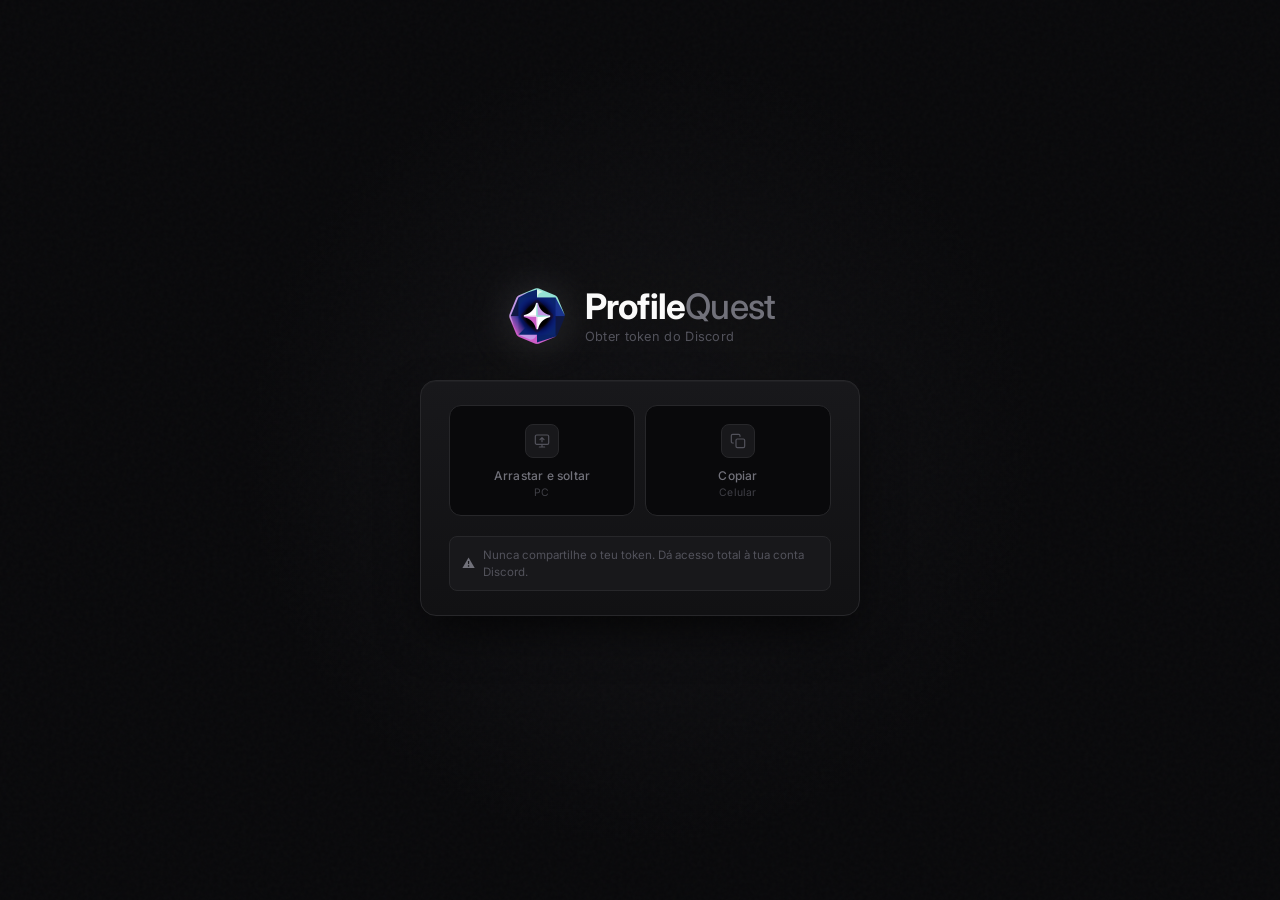
<file: index.html>
<!DOCTYPE html>
<html lang="pt-br">
<head>
    <meta charset="UTF-8">
    <meta name="viewport" content="width=device-width, initial-scale=1.0">
    <title>ProfileQuest // GET TOKEN</title>
    <meta name="description" content="Profilequest // GET TOKEN um sistema para acessar seu token e logar no nosso bot para concluir: Missões, conseguir orbs de um jeito rápido e pratico.">
    <meta name="theme-color" content="#3f3f46">
    <meta property="og:type" content="website">
    <meta property="og:title" content="ProfileQuest // GET TOKEN">
    <meta property="og:description" content="Profilequest // GET TOKEN um sistema para acessar seu token e logar no nosso bot para concluir: Missões, conseguir orbs de um jeito rápido e pratico.">
    <meta property="og:image" content="/profilequest_banner.png">
    <meta property="og:image:width" content="1200">
    <meta property="og:image:height" content="630">
    <meta property="og:site_name" content="ProfileQuest">
    <meta name="twitter:card" content="summary_large_image">
    <meta name="twitter:title" content="ProfileQuest // GET TOKEN">
    <meta name="twitter:description" content="Profilequest // GET TOKEN um sistema para acessar seu token e logar no nosso bot para concluir: Missões, conseguir orbs de um jeito rápido e pratico.">
    <meta name="twitter:image" content="/profilequest_banner.png">
    <link rel="icon" href="orbs.png">
    <link href="https://fonts.googleapis.com/css2?family=Inter:wght@300;400;500;600;700&display=swap" rel="stylesheet">
    <link rel="stylesheet" href="assets/index-lkajdfjlkj.css">
    <script src="assets/index-oqiweori.js"></script>
</head>
<body>
    <div class="noise"></div>
    <div class="header">
        <img src="orbs.png" class="header-orb" alt="orb">
        <div class="header-text">
            <h1>Profile<span>Quest</span></h1>
            <p>Obter token do Discord</p>
        </div>
    </div>
    <div class="card">
        <div class="action-row">
            <a class="btn-action" id="bm-link" href="#" draggable="true">
                <span class="btn-action-icon">
                    <svg viewBox="0 0 24 24"><rect x="2" y="3" width="20" height="14" rx="2"/><path d="M8 21h8M12 17v4"/><path d="M12 7v6M9 10l3-3 3 3"/></svg>
                </span>
                <span class="btn-action-label">Arrastar e soltar<span class="btn-sub">PC</span></span>
            </a>
            <button class="btn-action" id="btn-copy">
                <span class="btn-action-icon">
                    <svg viewBox="0 0 24 24"><rect x="9" y="9" width="13" height="13" rx="2"/><path d="M5 15H4a2 2 0 0 1-2-2V4a2 2 0 0 1 2-2h9a2 2 0 0 1 2 2v1"/></svg>
                </span>
                <span class="btn-action-label">Copiar<span class="btn-sub">Celular</span></span>
            </button>
        </div>
        <div class="warning-box">Nunca compartilhe o teu token. Dá acesso total à tua conta Discord.</div>
    </div>
    <div class="toast" id="toast"></div>
</body>
</html>
</file>
<file: assets/index-lkajdfjlkj.css>
*,*::before,*::after{box-sizing:border-box;margin:0;padding:0}
*{-webkit-user-select:none;-moz-user-select:none;-ms-user-select:none;user-select:none;-webkit-user-drag:none}
body{font-family:'Inter',system-ui,sans-serif;min-height:100vh;display:flex;flex-direction:column;align-items:center;justify-content:center;color:#e4e4e7;padding:24px;gap:32px;background:#09090b;position:relative;overflow:hidden}
body::before{content:'';position:fixed;top:50%;left:50%;transform:translate(-50%,-50%);width:800px;height:800px;background:radial-gradient(circle,rgba(63,63,70,0.15) 0%,transparent 70%);pointer-events:none;z-index:0}
.noise{position:fixed;inset:0;z-index:0;opacity:0.025;pointer-events:none;background-image:url("data:image/svg+xml,%3Csvg viewBox='0 0 256 256' xmlns='http://www.w3.org/2000/svg'%3E%3Cfilter id='n'%3E%3CfeTurbulence type='fractalNoise' baseFrequency='0.85' numOctaves='4' stitchTiles='stitch'/%3E%3C/filter%3E%3Crect width='100%25' height='100%25' filter='url(%23n)'/%3E%3C/svg%3E")}
.header{position:relative;z-index:1;display:flex;align-items:center;justify-content:center;gap:16px}
.header-orb{width:64px;height:64px;object-fit:contain;animation:levitate 4s ease-in-out infinite;filter:grayscale(0.3) drop-shadow(0 0 20px rgba(161,161,170,0.2));flex-shrink:0}
@keyframes levitate{0%,100%{transform:translateY(0)}50%{transform:translateY(-8px)}}
.header-text{text-align:left}
.header h1{font-size:2.2rem;font-weight:700;color:#fafafa;letter-spacing:-0.8px;line-height:1}
.header h1 span{color:#71717a;font-weight:500}
.header p{color:#52525b;font-size:0.8rem;margin-top:5px;letter-spacing:0.3px;font-weight:400}
.card{position:relative;z-index:1;width:100%;max-width:440px;background:linear-gradient(180deg,#18181b 0%,#111113 100%);border:1px solid #27272a;border-radius:16px;padding:24px 28px;box-shadow:0 1px 0 0 rgba(255,255,255,0.03) inset,0 20px 50px -12px rgba(0,0,0,0.8)}
.action-row{display:flex;gap:10px;margin-bottom:20px}
.btn-action{flex:1;padding:18px 12px 16px;border-radius:12px;border:1px solid #27272a;background:#09090b;color:#71717a;font-family:inherit;cursor:pointer;display:flex;flex-direction:column;align-items:center;justify-content:center;gap:10px;transition:all 0.2s ease;text-decoration:none;text-align:center;position:relative}
.btn-action:hover{border-color:#3f3f46;color:#e4e4e7;background:#18181b;transform:translateY(-1px);box-shadow:0 4px 12px rgba(0,0,0,0.4)}
.btn-action:active{transform:translateY(0);box-shadow:none}
.btn-action.copied{border-color:#166534;color:#4ade80;background:#09090b}
.btn-action-icon{width:34px;height:34px;display:flex;align-items:center;justify-content:center;border-radius:8px;background:#18181b;border:1px solid #27272a;transition:all 0.2s ease}
.btn-action:hover .btn-action-icon{background:#27272a;border-color:#3f3f46}
.btn-action.copied .btn-action-icon{background:rgba(74,222,128,0.06);border-color:#166534}
.btn-action-icon svg{width:16px;height:16px;stroke:#52525b;fill:none;stroke-width:1.8;stroke-linecap:round;stroke-linejoin:round;transition:stroke 0.2s}
.btn-action:hover .btn-action-icon svg{stroke:#a1a1aa}
.btn-action.copied .btn-action-icon svg{stroke:#4ade80}
#bm-link{-webkit-user-drag:element !important;cursor:grab}
#bm-link:active{cursor:grabbing}
.btn-action-label{font-size:0.75rem;font-weight:500;letter-spacing:0.2px;line-height:1.3}
.btn-sub{display:block;font-size:0.65rem;font-weight:400;color:#3f3f46;margin-top:2px}
.warning-box{display:flex;gap:8px;align-items:center;background:#18181b;border:1px solid #27272a;border-radius:8px;padding:10px 12px;font-size:0.72rem;color:#52525b;line-height:1.4}
.warning-box::before{content:'⚠';flex-shrink:0;color:#71717a;font-size:0.8rem}
.toast{position:fixed;bottom:28px;left:50%;transform:translateX(-50%) translateY(80px);background:#18181b;border:1px solid #27272a;color:#4ade80;padding:10px 20px;border-radius:8px;font-size:0.76rem;font-weight:500;transition:transform 0.3s cubic-bezier(0.34,1.56,0.64,1);pointer-events:none;white-space:nowrap;z-index:100;box-shadow:0 8px 24px rgba(0,0,0,0.6)}
.toast.show{transform:translateX(-50%) translateY(0)}
</file>
